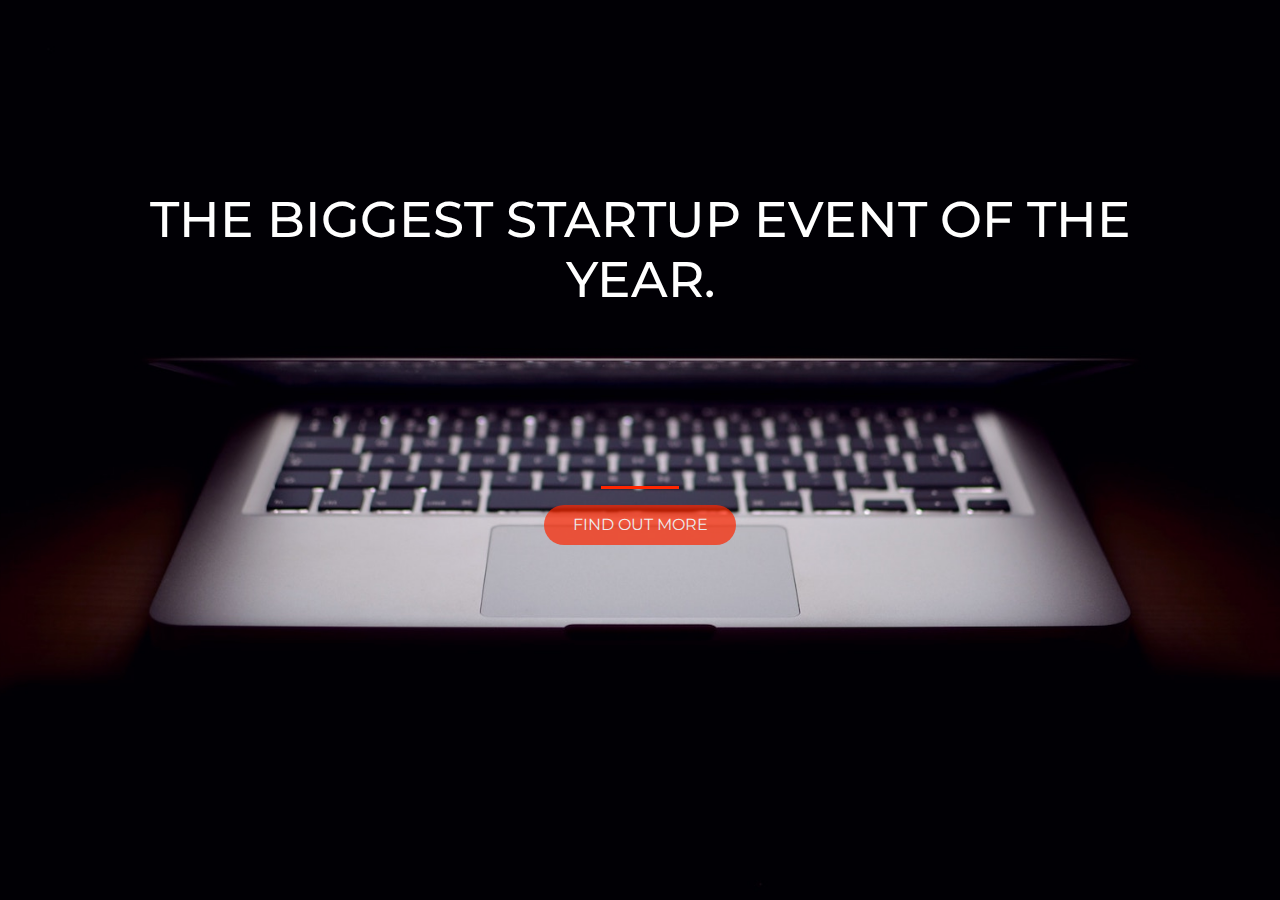
<file: index.html>
<!DOCTYPE html>
<html lang="en">
<head>
    <meta charset="UTF-8">
    <meta name="viewport" content="width=device-width, initial-scale=1.0, shrink-to-fit=no">
    <title>Start up</title>
    <link rel="stylesheet" href="https://cdn.jsdelivr.net/npm/bootstrap@5.3.2/dist/css/bootstrap.min.css">
    <link rel="stylesheet" href="index.css">
    <link rel="preconnect" href="https://fonts.googleapis.com">
    <link rel="preconnect" href="https://fonts.gstatic.com" crossorigin>
    <link href="https://fonts.googleapis.com/css2?family=Montserrat:wght@100&display=swap" rel="stylesheet">
</head>
<body>
    <div class="container">
            <!-- bootstrap has "container" predefined class, "col-12" because bootsrap uses 12 grid column, "text-center" for centering text  -->
    <div class="text-center col-12">
        <H1 class="heading">The biggest startup event of the year.</H1>
    </div>
    <p></p>
    <div class="button-cont">
        <!-- <button type="button" class="btn btn-primary btn-lg btn_home"><a href="form.html">FIND OUT MORE</a></button> -->
        <button type="button" class="btn btn-primary btn-lg btn_home"><a href="form.html">FIND OUT MORE</a></button>
    </div>
</div>
    <script src="	https://cdn.jsdelivr.net/npm/bootstrap@5.3.2/dist/js/bootstrap.bundle.min.js">

    </script>
</body>
</html>
</file>
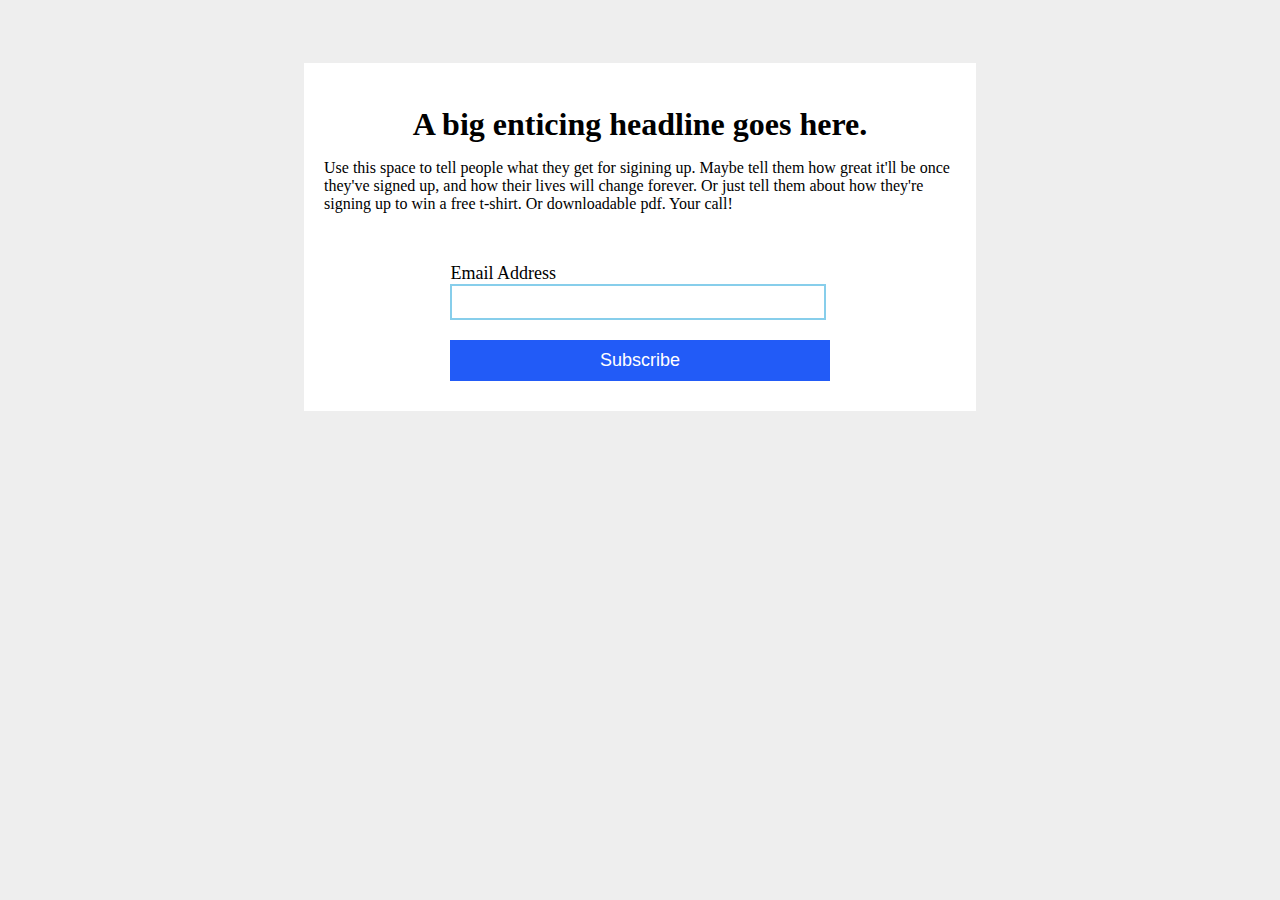
<file: form.html>
<!DOCTYPE html>
<html lang="en">
<head>
    <meta charset="UTF-8">
    <meta name="viewport" content="width=device-width, initial-scale=1.0">
    <title>BIGGEST EVENT OF YEAR</title>
 
    <link rel="stylesheet" href="form.css">

</head>
<body>
    <div class="container">
        <h1>
            A big enticing headline goes here.
            <!-- Event of the Year. -->
        </h1>
        <p>
            Use this space to tell people what they get for sigining up. 
            Maybe tell them how great it'll be once they've signed up, and how their lives will change forever.
            Or just tell them about how they're signing up to win a free t-shirt. Or downloadable pdf. Your call!
            <!-- Enter your Email below to win a free t-shirt. -->
        </p>
        <div class="formcontainer">
            <form>
                <div>
                    <label for="exampleInputEmail1" class="form-label">Email Address</label><br>
                    <input type="email" class="form-control " required>
                </div>
                    <button type="submit" class="btn1 ">Subscribe</button>
            </form>
        </div>
    </div>


    </script>
</body>
</html>
</file>
<file: index.css>
body{
    background: url(header.jpg) no-repeat center fixed; 
    background-size:cover;
    -webkit-background-size:cover; 
    -moz-background-size:cover; 
    -o-background-size:cover; 
    font-family: 'Montserrat',sans-serif;
}
.heading{
    color:white;
    /* text-align: center; */
    margin-top:17%;
    font-size:50px;
    text-transform: uppercase;
}
.btn_home{
    margin:auto;
    background-color: rgb(253, 38, 0); opacity: 0.7;
    border:none;
    border-radius: 50px;
    font-size:medium;
    width:12em;
}
.btn_home:hover{
    background-color: orange;
}
.button-cont{
    text-align:center;
    margin-top:1em;

}
a{
    text-decoration: none;
    color:white;
}
p{  
    border-bottom: 3px solid rgb(255, 38, 0); 
    width: 7%;
    margin:auto;
    margin-top:11rem ;
}
</file>
<file: form.css>
body{
    background-color: rgb(238, 238, 238);
}
.container {
    background-color:white;
    width: 50%;
    margin:auto;
    margin-top:5%;
    padding: 30px 20px 30px 20px;
}
 h1 {
    text-align: center;
    margin: 2%   0 ;
 }
 p{
    margin-bottom:50px;
 }
 .form-label{
    font-size: large;
    
 }

 .form-control{
    width: 98%;
    font-size: 1.2em;
    font-weight:50;
    line-height: 1.7;
    margin : 0;
    padding:0;
    border: 2px solid skyblue;
 }

 .form-control:focus{
    box-shadow:0px 0px 0px 2px rgb(53, 200, 249); 
    outline: none;      /* to remove the outline when input field is clicked */   
    
 }

 .formcontainer{
    width:60%;
    margin:auto;
    
 }
 
 .btn1{
    width:100%;
    margin:20px 0 0 0;
    padding: 10px;
    background-color: rgb(34, 91, 247);
    color:white;
    font-size: large;
    border:none;
 }
 .btn1:hover{
    background-color: grey;
 }
</file>
